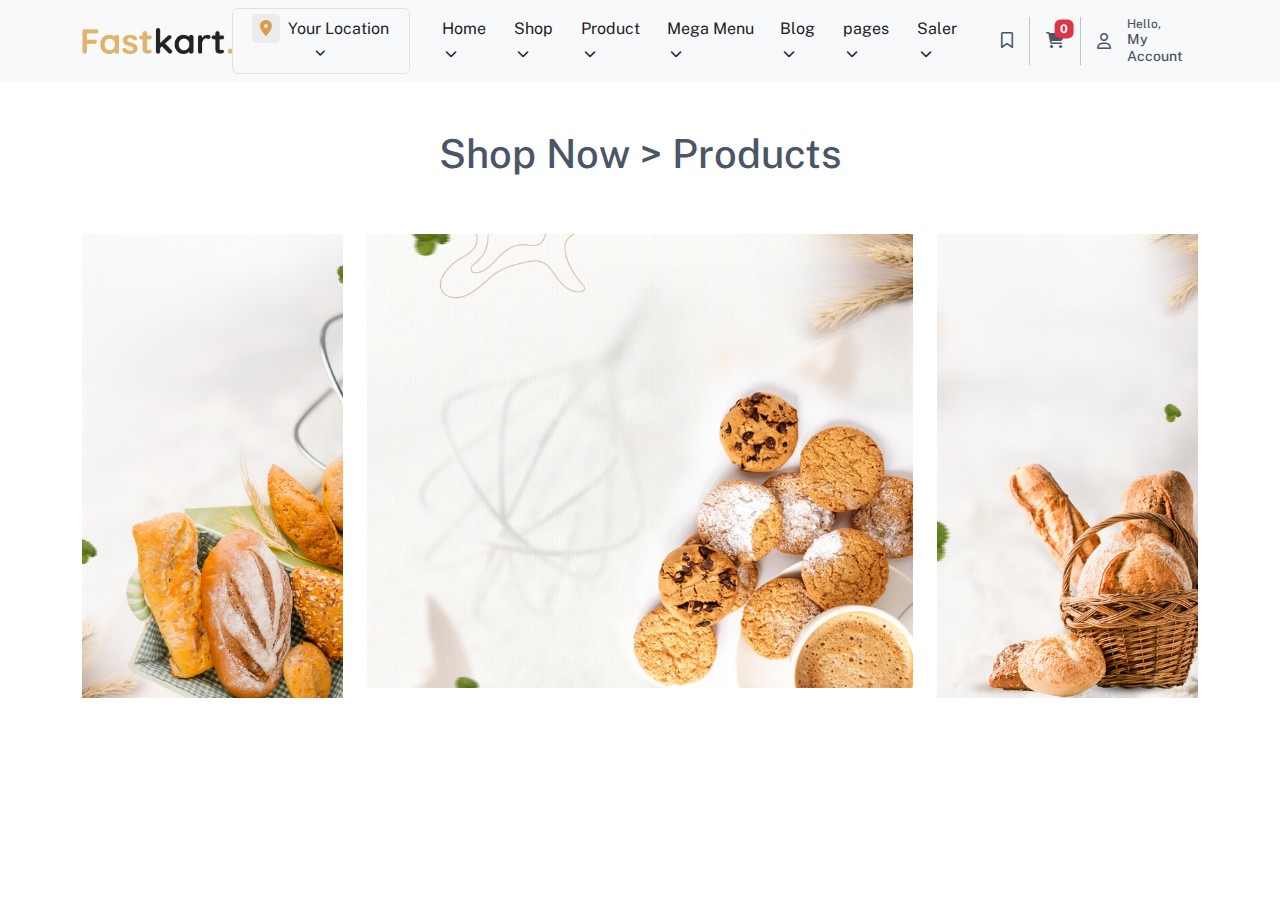
<file: index.html>
<!DOCTYPE html>
<html lang="en">

<head>
    <meta charset="UTF-8">
    <meta http-equiv="X-UA-Compatible" content="IE=edge">
    <meta name="viewport" content="width=device-width, initial-scale=1.0">
    <title>Fastkart.</title>

    <!-- font -->
    <link rel="stylesheet" href="asset/fonts/stylesheet.css">

    <!-- fontawesome -->
    <link rel="stylesheet" href="asset/css/all.min.css">

    <!-- css -->
    <link rel="stylesheet" href="asset/css/style.css">

    <!-- bootstrap css -->
    <link rel="stylesheet" href="asset/css/bootstrap.min.css">
    <link rel="stylesheet" href="https://cdn.jsdelivr.net/npm/bootstrap-icons@1.11.1/font/bootstrap-icons.css">
</head>

<body>
    <header class="bg-light py-2" id="header">

    </header>
    <main class="py-5">
        <h1 class="lgt-gray-clr text-center ">Shop Now > <a href="product.html" class="lgt-gray-clr ">Products</a></h1>
        <div class="container pt-5">
            <div class="row">
                <div class="col-3">
                    <div class="home1">
                        <img src="asset/image/home1.jpg" alt="" class="w-100">
                    </div>
                </div>
                <div class="col-6">
                    <div class="home1">
                        <img src="asset/image/home2.jpg" alt="" class="w-100">
                    </div>
                </div>
                <div class="col-3">
                    <div class="home1">
                        <img src="asset/image/home3.jpg" alt="" class="w-100">
                    </div>
                </div>
            </div>
        </div>
    </main>

</body>
<script src="asset/js/header.js"></script>

</html>
</file>
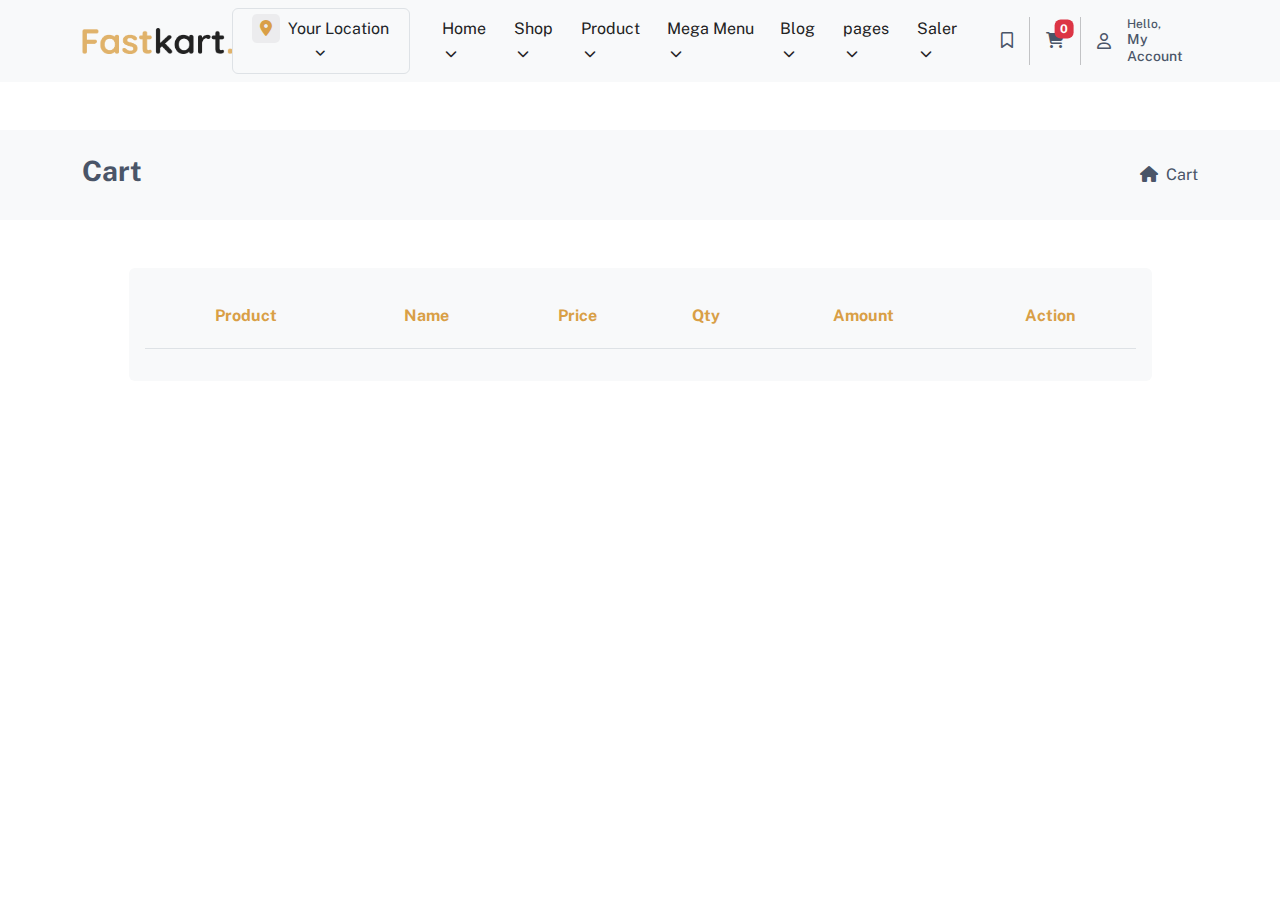
<file: cart.html>
<!DOCTYPE html>
<html lang="en">

<head>
    <meta charset="UTF-8">
    <meta http-equiv="X-UA-Compatible" content="IE=edge">
    <meta name="viewport" content="width=device-width, initial-scale=1.0">
    <title>Fastkart.</title>

    <!-- font -->
    <link rel="stylesheet" href="asset/fonts/stylesheet.css">

    <!-- fontawesome -->
    <link rel="stylesheet" href="asset/css/all.min.css">

    <!-- css -->
    <link rel="stylesheet" href="asset/css/style.css">

    <!-- bootstrap css -->
    <link rel="stylesheet" href="asset/css/bootstrap.min.css">
    <link rel="stylesheet" href="https://cdn.jsdelivr.net/npm/bootstrap-icons@1.11.1/font/bootstrap-icons.css">
</head>

<body onload="cartInfo()">
    <header class="bg-light py-2" id="header">

    </header>
    <main>
        <div class="bg-light my-5 py-4">
            <div class="container d-flex align-items-center justify-content-between">
                <h3 class="fw-bold lgt-gray-clr">Cart</h3>
                <span class="fs-6 lgt-gray-clr"><a href="index.html"><i
                            class="fa-solid fa-house me-1 lgt-gray-clr"></i></a> Cart
                </span>
            </div>
        </div>

        <div class="container mb-5">
            <div class="col-11 m-auto">
                <div class="product-cart rounded p-3 bg-light">
                    <table class="table">
                        <thead>
                            <tr class="text-center fw-bold ">
                                <td class="bg-light font-clr">Product</td>
                                <td class="bg-light font-clr">Name</td>
                                <td class="bg-light font-clr">Price</td>
                                <td class="bg-light font-clr">Qty</td>
                                <td class="bg-light font-clr">Amount</td>
                                <td class="bg-light font-clr">Action</td>
                            </tr>
                        </thead>
                        <tbody id="tbody" class="bg-light">

                        </tbody>
                    </table>
                </div>
            </div>
        </div>
    </main>

</body>
<script src="asset/js/header.js"></script>


<script>

    function cartInfo() {

        const cart = JSON.parse(localStorage.getItem('cart'));

        let cartData = ""
        for (var i = 0; i < cart.length; i++) {
            cartData +=
                `<tr class="fw-bold">
                                <td class="bg-light">
                                    <div class="cart-img m-auto">
                                        <img src="${cart[i].image}">
                                    </div>
                                </td>
                                <td class="bg-light lgt-gray-clr ps-5">${cart[i].name}<br>
                                    <span class="font-clr fw-normal">Sold By : Fresho </span>
                                    </td>
                                <td class="bg-light lgt-gray-clr text-center">${cart[i].price}/-</td>
                                <td class="bg-light lgt-gray-clr text-center" id="qty"><button class="minus" onclick="decrease(${i})"><i class="fa-solid fa-minus text-danger"></i></button> <input name='product' type="number" class="proqty fw-bold lgt-gray-clr" min='1' max='100' value='${cart[i].qty}' readonly><button class="plus" onclick="increase(${i})"><i class="fa-solid fa-plus text-success"></i></button></td>
                                <td class="bg-light text-success fw-bold text-center">${cart[i].qty * cart[i].price}/-</td>
                                <td class="bg-light text-center"><button class="bg-danger cart-remove" onclick=deleteData(${i})>Remove<i class="fa-regular fa-trash-can ms-2"></i></button></td>
                            </tr>`
        }
        document.getElementById('tbody').innerHTML = cartData
    }

</script>

</html>
</file>
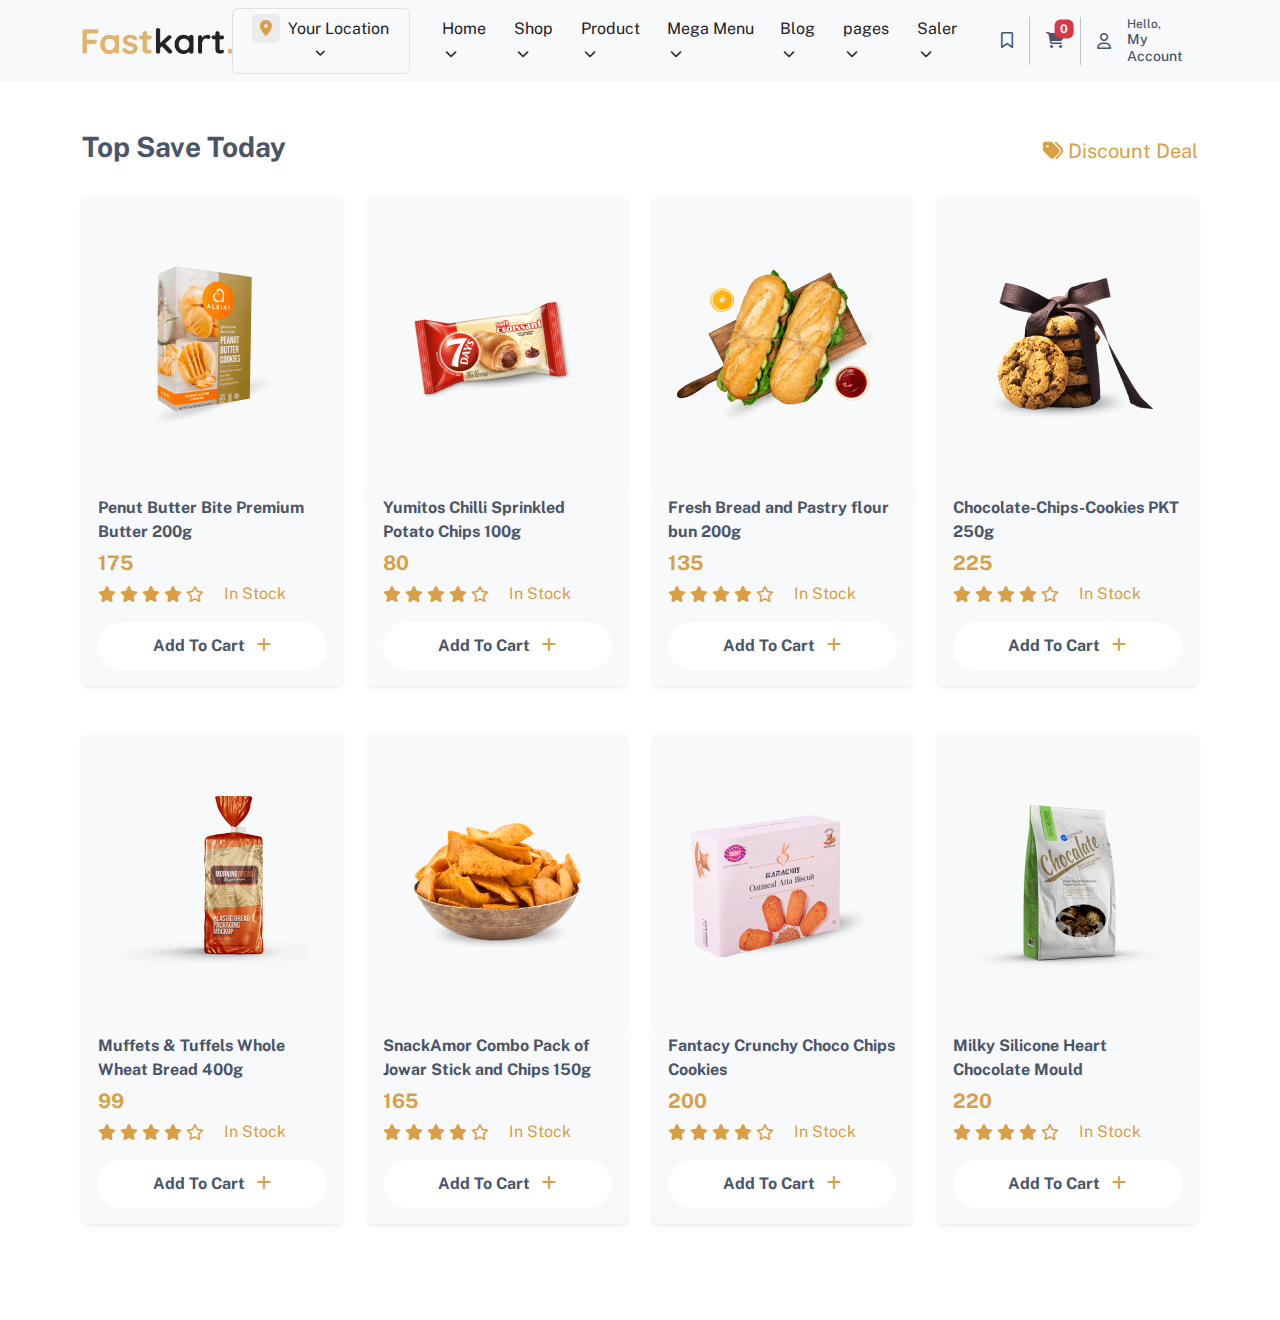
<file: product.html>
<!DOCTYPE html>
<html lang="en">

<head>
    <meta charset="UTF-8">
    <meta http-equiv="X-UA-Compatible" content="IE=edge">
    <meta name="viewport" content="width=device-width, initial-scale=1.0">
    <title>Product</title>

    <!-- font -->
    <link rel="stylesheet" href="asset/fonts/stylesheet.css">

    <!-- fontawesome -->
    <link rel="stylesheet" href="asset/css/all.min.css">

    <!-- css -->
    <link rel="stylesheet" href="asset/css/style.css">

    <!-- bootstrap css -->
    <link rel="stylesheet" href="asset/css/bootstrap.min.css">
    <link rel="stylesheet" href="https://cdn.jsdelivr.net/npm/bootstrap-icons@1.11.1/font/bootstrap-icons.css">
</head>

<body>
    <header class="bg-light py-2" id="header">

    </header>

    <main>
        <div class="products-banner p-5">
            <div class="container">
                <div class="d-flex mb-4 align-items-center justify-content-between">
                    <h3 class="fw-bold lgt-gray-clr">Top Save Today</h3>
                    <span class="font-clr fs-5"><i class="fa-solid fa-tags"></i> Discount Deal</span>
                </div>
                <div class="row" id="productData">

                </div>
            </div>
        </div>
    </main>

</body>
<script src="asset/js/header.js"></script>
<script>

    // create array object to get product Details
    const products = [
        {
            image: "product1.png",
            name: "Penut Butter Bite Premium Butter 200g",
            price: 175
        },
        {
            image: "product2.png",
            name: "Yumitos Chilli Sprinkled Potato Chips 100g",
            price: 80
        },
        {
            image: "product3.png",
            name: "Fresh Bread and Pastry flour bun 200g",
            price: 135
        },
        {
            image: "product4.png",
            name: "Chocolate-Chips-Cookies PKT 250g",
            price: 225
        },
        {
            image: "product5.png",
            name: "Muffets & Tuffels Whole Wheat Bread 400g",
            price: 99
        },
        {
            image: "product6.png",
            name: "SnackAmor Combo Pack of Jowar Stick and Chips 150g",
            price: 165
        },
        {
            image: "product7.png",
            name: "Fantacy Crunchy Choco Chips Cookies",
            price: 200
        },
        {
            image: "product8.png",
            name: "Milky Silicone Heart Chocolate Mould",
            price: 220
        },
    ]

    // Show Products Card as dynamic
    var product = ""

    for (let i = 0; i < products.length; i++) {
        product += `<div class="col-3 mb-5">
                        <div class="product rounded shadow-sm">
                            <div class="pro-img bg-light pt-4 pb-3 rounded">
                                <img src="asset/image/${products[i].image}" alt="" id="product-img">
                            </div>
                            <div class="abt-pro bg-light p-3 pt-0 rounded">
                                <p class="fw-bolder lgt-gray-clr mb-1 pro-title">${products[i].name}</p>
                                <span class="font-clr fw-bolder fs-5 price">${products[i].price}</span>
                                <div class="rating d-flex gap-1 mt-1 align-items-center"><i class="fa-solid fa-star"
                                        style="color: #d99f46;"></i><i class="fa-solid fa-star"
                                        style="color: #d99f46;"></i><i class="fa-solid fa-star"
                                        style="color: #d99f46;"></i><i class="fa-solid fa-star"
                                        style="color: #d99f46;"></i><i class="fa-regular fa-star"
                                        style="color: #d99f46;"></i><span style="color: #d99f46;" class="ms-3">In
                                        Stock</span></div>
                                <button class="rounded-pill w-100 fw-bold mt-3 lgt-gray-clr addCart"> Add To Cart
                                    <i class="fa-solid fa-plus ms-2" style="color: #d99f46;"></i>
                                </button>
                            </div>
                        </div>
                    </div>
                    `
        document.getElementById('productData').innerHTML = product
    }

    // Add To Cart Product Only one with Full Data 
    const addcart = document.querySelectorAll('.addCart')

    for (let i = 0; i < addcart.length; i++) {
        addcart[i].addEventListener('click', function (e) {
            e.preventDefault()

            const parent = this.parentElement.parentElement
            const image = parent.querySelector('#product-img').src
            const proTitle = parent.querySelector('.pro-title').innerHTML
            const price = parseInt(parent.querySelector('.price').innerHTML)

            const addCartData = {
                image: image,
                name: proTitle,
                price: price,
                qty: 1
            }

            const cart = JSON.parse(localStorage.getItem('cart'));

            if (cart == null) {
                localStorage.setItem('cart', JSON.stringify([addCartData]))
            } else {
                const checkCart = cart.some((e) => {
                    if (e.name === proTitle) {
                        e.qty++
                        return true
                    }
                })

                if (checkCart === false) {
                    cart.push(addCartData)
                }
                localStorage.setItem('cart', JSON.stringify(cart))
            }

            // if (cart == null) {
            //     localStorage.setItem('cart', JSON.stringify([addCartData]))
            // } else {
            //     const checkCart = cart.findIndex((e) => {
            //         if (e.name === proTitle) {
            //             e.qty++
            //             return true
            //         }
            //     })
            //     if (checkCart === -1) {
            //         cart.push(addCartData)
            //     }
            //     localStorage.setItem('cart', JSON.stringify(cart))
            // }
            count()
        })
    }

</script>

</html>
</file>
<file: asset/fonts/stylesheet.css>
@font-face {
    font-family: 'Public Sans';
    src: url('PublicSans-ThinItalic.woff2') format('woff2'),
        url('PublicSans-ThinItalic.woff') format('woff');
    font-weight: 100;
    font-style: italic;
    font-display: swap;
}

@font-face {
    font-family: 'Public Sans';
    src: url('PublicSans-Black.woff2') format('woff2'),
        url('PublicSans-Black.woff') format('woff');
    font-weight: 900;
    font-style: normal;
    font-display: swap;
}

@font-face {
    font-family: 'Public Sans';
    src: url('PublicSans-BlackItalic.woff2') format('woff2'),
        url('PublicSans-BlackItalic.woff') format('woff');
    font-weight: 900;
    font-style: italic;
    font-display: swap;
}

@font-face {
    font-family: 'Public Sans';
    src: url('PublicSans-ExtraBold.woff2') format('woff2'),
        url('PublicSans-ExtraBold.woff') format('woff');
    font-weight: bold;
    font-style: normal;
    font-display: swap;
}

@font-face {
    font-family: 'Public Sans';
    src: url('PublicSans-ExtraLightItalic.woff2') format('woff2'),
        url('PublicSans-ExtraLightItalic.woff') format('woff');
    font-weight: 200;
    font-style: italic;
    font-display: swap;
}

@font-face {
    font-family: 'Public Sans';
    src: url('PublicSans-Bold.woff2') format('woff2'),
        url('PublicSans-Bold.woff') format('woff');
    font-weight: bold;
    font-style: normal;
    font-display: swap;
}

@font-face {
    font-family: 'Public Sans';
    src: url('PublicSans-Light.woff2') format('woff2'),
        url('PublicSans-Light.woff') format('woff');
    font-weight: 300;
    font-style: normal;
    font-display: swap;
}

@font-face {
    font-family: 'Public Sans';
    src: url('PublicSans-BoldItalic.woff2') format('woff2'),
        url('PublicSans-BoldItalic.woff') format('woff');
    font-weight: bold;
    font-style: italic;
    font-display: swap;
}

@font-face {
    font-family: 'Public Sans';
    src: url('PublicSans-LightItalic.woff2') format('woff2'),
        url('PublicSans-LightItalic.woff') format('woff');
    font-weight: 300;
    font-style: italic;
    font-display: swap;
}

@font-face {
    font-family: 'Public Sans';
    src: url('PublicSans-SemiBoldItalic.woff2') format('woff2'),
        url('PublicSans-SemiBoldItalic.woff') format('woff');
    font-weight: 600;
    font-style: italic;
    font-display: swap;
}

@font-face {
    font-family: 'Public Sans';
    src: url('PublicSans-Italic.woff2') format('woff2'),
        url('PublicSans-Italic.woff') format('woff');
    font-weight: normal;
    font-style: italic;
    font-display: swap;
}

@font-face {
    font-family: 'Public Sans';
    src: url('PublicSans-MediumItalic.woff2') format('woff2'),
        url('PublicSans-MediumItalic.woff') format('woff');
    font-weight: 500;
    font-style: italic;
    font-display: swap;
}

@font-face {
    font-family: 'Public Sans';
    src: url('PublicSans-Thin.woff2') format('woff2'),
        url('PublicSans-Thin.woff') format('woff');
    font-weight: 100;
    font-style: normal;
    font-display: swap;
}

@font-face {
    font-family: 'Public Sans';
    src: url('PublicSans-ExtraBoldItalic.woff2') format('woff2'),
        url('PublicSans-ExtraBoldItalic.woff') format('woff');
    font-weight: bold;
    font-style: italic;
    font-display: swap;
}

@font-face {
    font-family: 'Public Sans';
    src: url('PublicSans-Medium.woff2') format('woff2'),
        url('PublicSans-Medium.woff') format('woff');
    font-weight: 500;
    font-style: normal;
    font-display: swap;
}

@font-face {
    font-family: 'Public Sans';
    src: url('PublicSans-Regular.woff2') format('woff2'),
        url('PublicSans-Regular.woff') format('woff');
    font-weight: normal;
    font-style: normal;
    font-display: swap;
}

@font-face {
    font-family: 'Public Sans';
    src: url('PublicSans-SemiBold.woff2') format('woff2'),
        url('PublicSans-SemiBold.woff') format('woff');
    font-weight: 600;
    font-style: normal;
    font-display: swap;
}

@font-face {
    font-family: 'Public Sans';
    src: url('PublicSans-ExtraLight.woff2') format('woff2'),
        url('PublicSans-ExtraLight.woff') format('woff');
    font-weight: 200;
    font-style: normal;
    font-display: swap;
}
</file>
<file: asset/css/style.css>
*{
    margin: 0;
    padding: 0;
    text-decoration: none !important;
    list-style: none !important;
    box-sizing: border-box !important;
    font-family: 'Public Sans';
}
:root{
    --theme-font-color : #d99f46;
    --light-gray-color : #4a5568;
    --black-color : #222;
}

/* index.html */
.fs-10{
    font-size: 10px !important;
}
.fs-12{
    font-size: 12px !important;
}
.fs-14{
    font-size: 14px !important;
}
.bk-clr{
    color: var(--black-color);
}
.lgt-gray-clr{
    color: var(--light-gray-color) !important; 
}
.font-clr{
    color: var(--theme-font-color) !important;
}
tr{
    padding: 50px 0px !important;
}
.logo-img{
    width: 150px;
}
.fa-chevron-down{
    font-size: 12px;
    margin-left: 3px;
}
.menu li a{
    transition: all ease 0.5s;
    font-size: 16px;
}
.menu li a:hover{
    color: var(--theme-font-color);
    transition: all ease 0.2s;
}
.back{
    background-color: #c7c8cc41;
    border-radius: 5px;
    align-items: center;
    padding: 5px 4px 5px 8px;
}
.fa-location-dot{
    color: var(--theme-font-color);
    font-size: 16px !important;
}
.icons i:hover{
    color: var(--theme-font-color);
    cursor: pointer;
    transition: all ease 0.5s;
}

/* product.html */
button{
    border: none;
    background-color: white;
    padding: 12px 0px;
}
.pro-img{
    height: 300px;
    display: flex;
    align-items: center;
    justify-content: center;
}
.product .pro-img img{
    scale: 1;
    transition: all ease 0.5s;
}
.product:hover .pro-img img{
    scale: 1.1;
    transition: all ease 0.5s;
}
/* cart .html */
.cart-img{
    width: 150px !important;
}
.cart-img img{
    scale: 1;
    width: 100%;
    transition: all ease 0.5s;
}
.cart-img:hover img{
    transition: all ease 0.5s;
    scale: 1.1;
}
td{
    padding-top: 20px !important;
    padding-bottom: 20px !important;
}
.cart-remove{
    padding: 7px 10px;
    color: white;
    border-radius: 10px;
    font-size: 14px;
}
.cart-remove:active {
    transform: translateY(1px);
}
.addCart:active{
    transform: translateY(1px);
}
.minus {
    border-radius: 5px;
    padding: 5px 15px;
    background-color: #bfc1c569;
}
.plus {
    border-radius: 5px;
    padding: 5px 15px;
    background-color: #bfc1c569;
}
input{
    border: none;
    text-align: center;
    background-color: #f8f9fa;
    outline: none;
}
</file>
